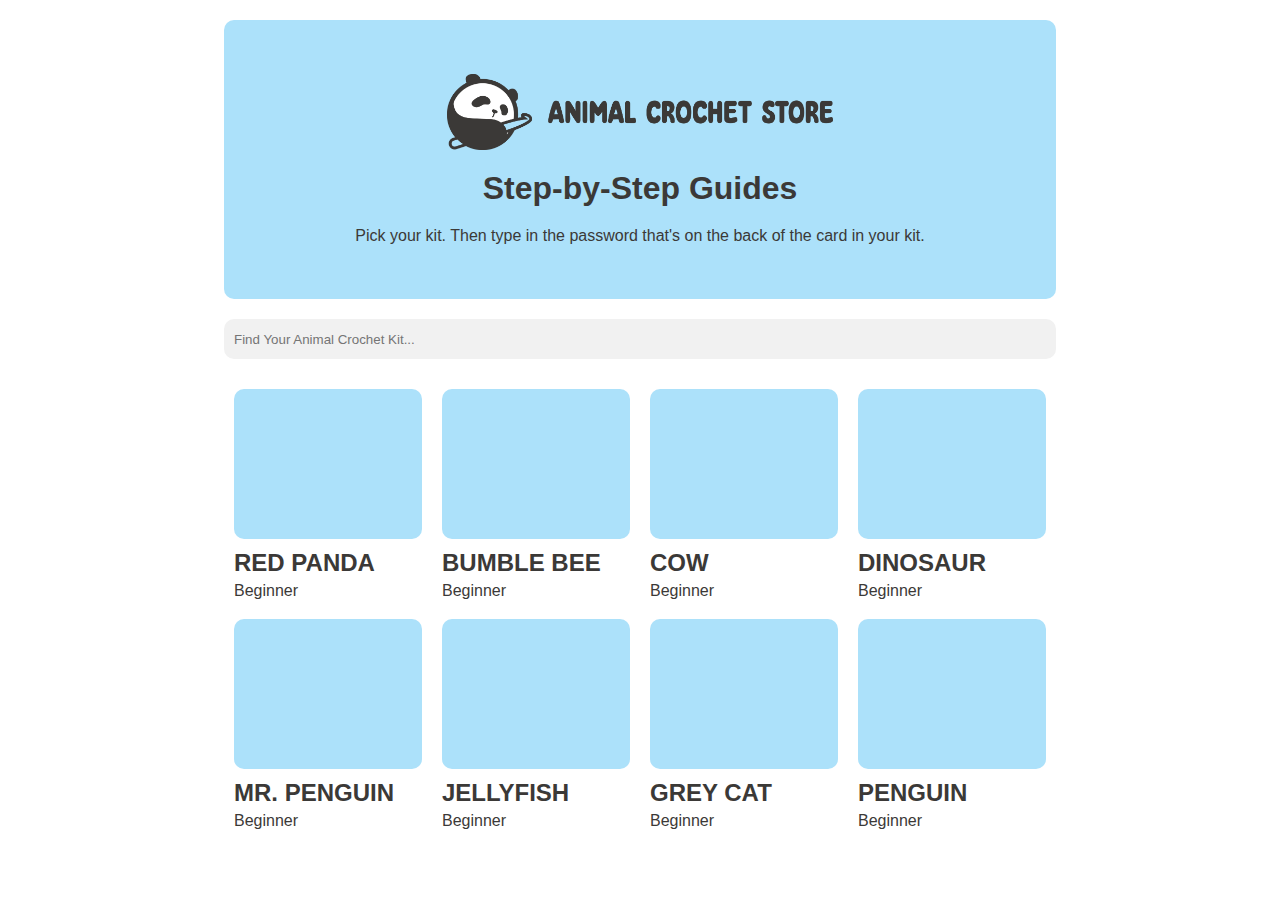
<file: index.html>
<!DOCTYPE html>
<html lang="en">

<head>
    <meta charset="UTF-8">
    <meta http-equiv="X-UA-Compatible" content="IE=edge">
    <meta name="viewport" content="width=device-width, initial-scale=1.0">

    <!-- META DESCRIPTIONS -->
    <title>Animal Crochet Academy</title>
    <meta name="description" content="Crochet Kits For Beginners. Shop Crochet Kits & Patterns, And Learn To Crochet With Beginner-Friendly Tutorials.">
   
    <!-- EXTERNAL LINKS -->
    <link rel="stylesheet" href="style.css">
    <link rel="shortcut icon" type="#" href="Favicon_Image_Location" />
    <script src="index.js" defer></script>
    <link rel="preconnect" href="https://fonts.googleapis.com">
    <link rel="preconnect" href="https://fonts.gstatic.com" crossorigin>
    <link href="https://fonts.googleapis.com/css2?family=Fira+Code&display=swap" rel="stylesheet">
</head>

<body>

<div class="container">
<!-- BANNER -->
<div class="banner">
    <img class="logo" src="/Assets/Animal Crochet Store Logo.png" alt="Animal Crochets Logo">
    <h1>Step-by-Step Guides</h1>
    <span class="description">Pick your kit. Then type in the password that's on the back of the card in your kit.</span>
</div>

<!-- SEARCH BAR -->
<div class="search-bar-container">
    <form class="search-bar-form" action="#" >
        <input class="search-bar" type="text" placeholder="Find Your Animal Crochet Kit..." id="search-tutorial">
    </form>
</div>

<!-- TUTORIALS -->
<div class="tutorial-container" id="tutorial-container">
    <a class="tutorial 1" href="Red Panda Login/index.html">
        <div class="image-default"></div>
        <h2>red panda</h2>
        <p>Beginner</p>
    </a>
    <a class="tutorial 2">
        <div class="image-default"></div>
        <h2>bumble bee</h2>
        <p>Beginner</p>
    </a>
    <a class="tutorial 3">
        <div class="image-default"></div>
        <h2>cow</h2>
        <p>Beginner</p>
    </a>
    <a class="tutorial 4">
        <div class="image-default"></div>
        <h2>dinosaur</h2>
        <p>Beginner</p>
    </a>
    <a class="tutorial 5">
        <div class="image-default"></div>
        <h2>mr. Penguin</h2>
        <p>Beginner</p>
    </a>
    <a class="tutorial 6">
        <div class="image-default"></div>
        <h2>jellyfish</h2>
        <p>Beginner</p>
    </a>
    <a class="tutorial 7">
        <div class="image-default"></div>
        <h2>grey cat</h2>
        <p>Beginner</p>
    </a>
    <a class="tutorial 8">
        <div class="image-default"></div>
        <h2>penguin</h2>
        <p>Beginner</p>
    </a>
</div>
    </div>
</div>

</div>

</body>
</html>
</file>
<file: style.css>
:root {
    --color1: rgba(172, 225, 250,1);
    --color2: rgba(59, 57, 55,1);
}

::selection {
    background: var(--color1);
}

::-webkit-scrollbar {
    width: 0.5em;
}

::-webkit-scrollbar-thumb {
    background: var(--color1);
    border-radius: 1em;
    background: var(--color1);
}

::-webkit-scrollbar-thumb:hover {
    background: var(--color1_opacity);
}

input:focus {
    display: block;
    outline: none;
    border: solid 0.25em var(--color1);
font-family: 'Poppins', sans-serif;
}

* {
    margin: 0;
    padding: 10px;
    box-sizing: border-box;
    font-family: 'Poppins', sans-serif;
    color: var(--color2)
}

.hide {
    display: none;
}


.logo {
    max-width: 50%;
    height: auto;
}

/* DESKTOP */
body {
   display: flex;
   justify-content: center;
}

h2 {
text-transform: uppercase;
margin: 10px 0 5px 0;
padding: 0;
}


p {
margin: 0;
padding: 0;
}

.container {
    margin: 0;
    padding: 0;
    width: 832px;
}
.banner {
    border-radius: 10px;
    height: 31vh;
    background-color: var(--color1);
    display: flex;
    justify-content: center;
    flex-direction: column;
    align-items: center;
}

.search-bar-container {
    margin: 20px 0;
    padding: 0;
}

.search-bar-form {
    padding: 0;
}

.search-bar {
    width: 100%;
    height: 40px;
    background-color: rgb(241, 241, 241);
    border: none;
    border-radius: 10px;
}
.tutorial-container {
    display: grid;
    grid-template-columns: 1fr 1fr 1fr 1fr;
    align-items: center;
    justify-items: center;
    margin: 0;
    padding: 0;
}

.tutorial {
    height: 230px;
    width: 100%;
    cursor: pointer;
    text-decoration: none;
    color: black;
}

.image-default {
    border-radius: 10px;
    background-color: var(--color1);
    height: 150px;
    width: 100%;
    align-items: center;
}
/* MOBILE */

@media screen and (max-width: 768px){

* {
    padding: 0px;
}


.logo {
    max-width: 60%;
    height: auto;
}

h1 {
    margin: 20px;
}

h2 {
    text-transform: uppercase;
    margin: 10px 0 5px 0;
    padding: 0;
}

p {
    margin: 0;
    padding: 0;
}

.banner {
        border-radius: 0px;
        height: 35vh;
        padding: 20px;
    }

.search-bar-container {
    margin: 25px 0;
    padding: 0 10px;
}

.search-bar-form {
    padding: 0 10px;
}

.search-bar{
    padding: 0 10px;
}

.tutorial-container {
    padding: 0 20px;
    grid-template-columns: 1fr 1fr 1fr;
    grid-gap: 20px;
}

/* SMALL NOBILE */
@media screen and (max-width: 600px) {

    .logo {
            max-width: 80%;
            height: auto;
        }

.tutorial-container {
        grid-template-columns: 1fr 1fr;
        grid-gap: 20px;
}

h1 {
    margin: 20px 0;
    text-align: center;
}

.banner {
    padding: 20px;
}

.description {
    margin: 0;
    text-align: center;
}

}
}
</file>
